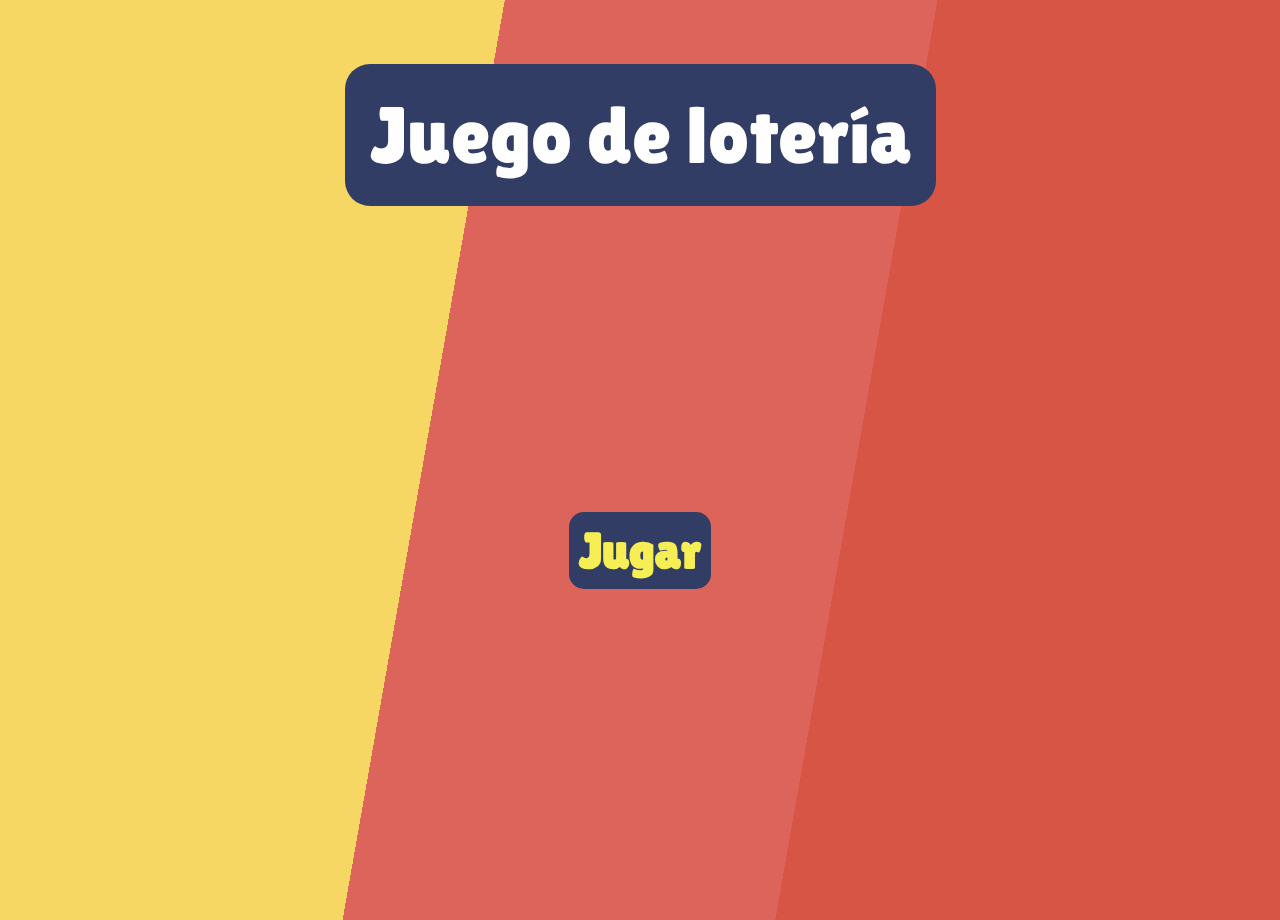
<file: app/index.html>
<!DOCTYPE html>
<html lang="en">
<head>
    <meta charset="UTF-8">
    <meta name="viewport" content="width=device-width, initial-scale=1.0">
    <title>Document</title>
    <link rel="stylesheet" href="css/styles.css">
</head>
<body>
    <div class="container">
        <div class="title-card">
            <h1 id="title">Juego de lotería</h1>
        </div>
        <div class="game-card">
            <button id="playButton">Jugar</button>
        </div>
    </div>
    <script src="js/functions.js"></script>
</body>
</html>
</file>
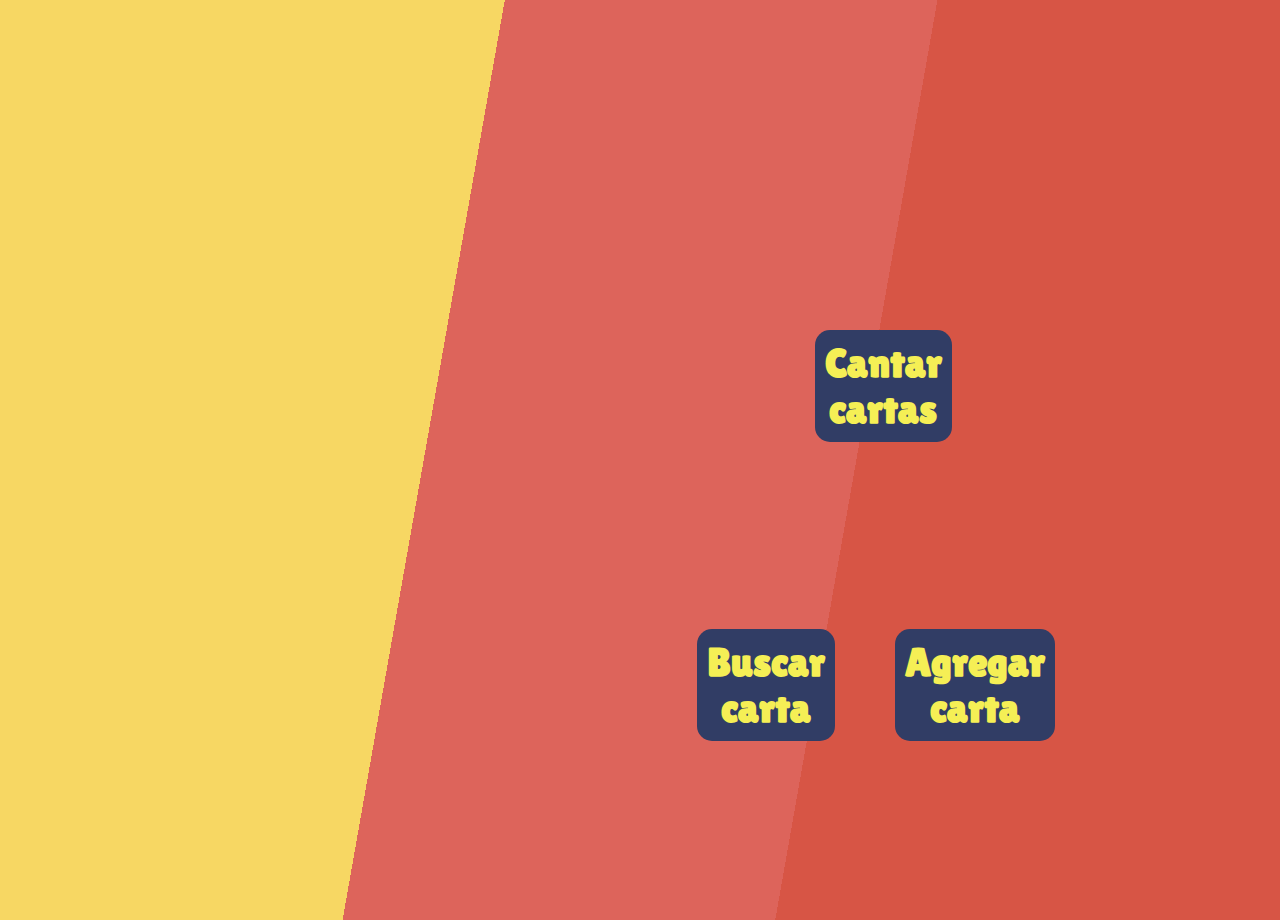
<file: app/views/game.html>
<!DOCTYPE html>
<html lang="en">
<head>
    <meta charset="UTF-8">
    <meta name="viewport" content="width=device-width, initial-scale=1.0">
    <title>Document</title>
    <link rel="stylesheet" href="../css/game_styles.css">
</head>
<body>
    <div class="container">
        <div class="card-board">
            <table id="cards">
                <tbody id = "lottery">

                </tbody>
            </table>
        </div>
        <div class="card-container">
            <div id="current-card">
                
            </div>
            <button id="sing-lottery" class="btn-action">
                Cantar cartas
            </button>
        </div>
        <div class="button-container">
            <button id="search-card" class="btn-action">
                Buscar carta
            </button>
            <button id="add-card" class="btn-action">
                Agregar carta
            </button>
        </div>
        <div id="modal-card" class="modal">
            <div id="modal-card-img" class="modal-content">
                <span id="close-modal" class="close-modal">&times;</span>
                <h2>Carta encontrada:</h2>
                <div id="found-card">

                </div>
            </div>
        </div>

        <div id="modal-form" class="modal">
            <div id="modal-form-content" class="modal-content">
                <span id="close-form" class="close-modal">&times;</span>
                <div id="form-container">
                    <h2>Agregar carta:</h2>
                    <form id="form-card">
                        <label for="name">Nombre:</label>
                        <input type="text" id="name" name="name" required>
                        <label for="img">Imagen:</label>
                        <input type="file" name="img" id="img">
                        <button type="submit" class="btn-action">Agregar</button>
                    </form>
                </div>
            </div>
        </div>

    </div>
</body>
<script src="../js/lottery.js "></script>
</html>
</file>
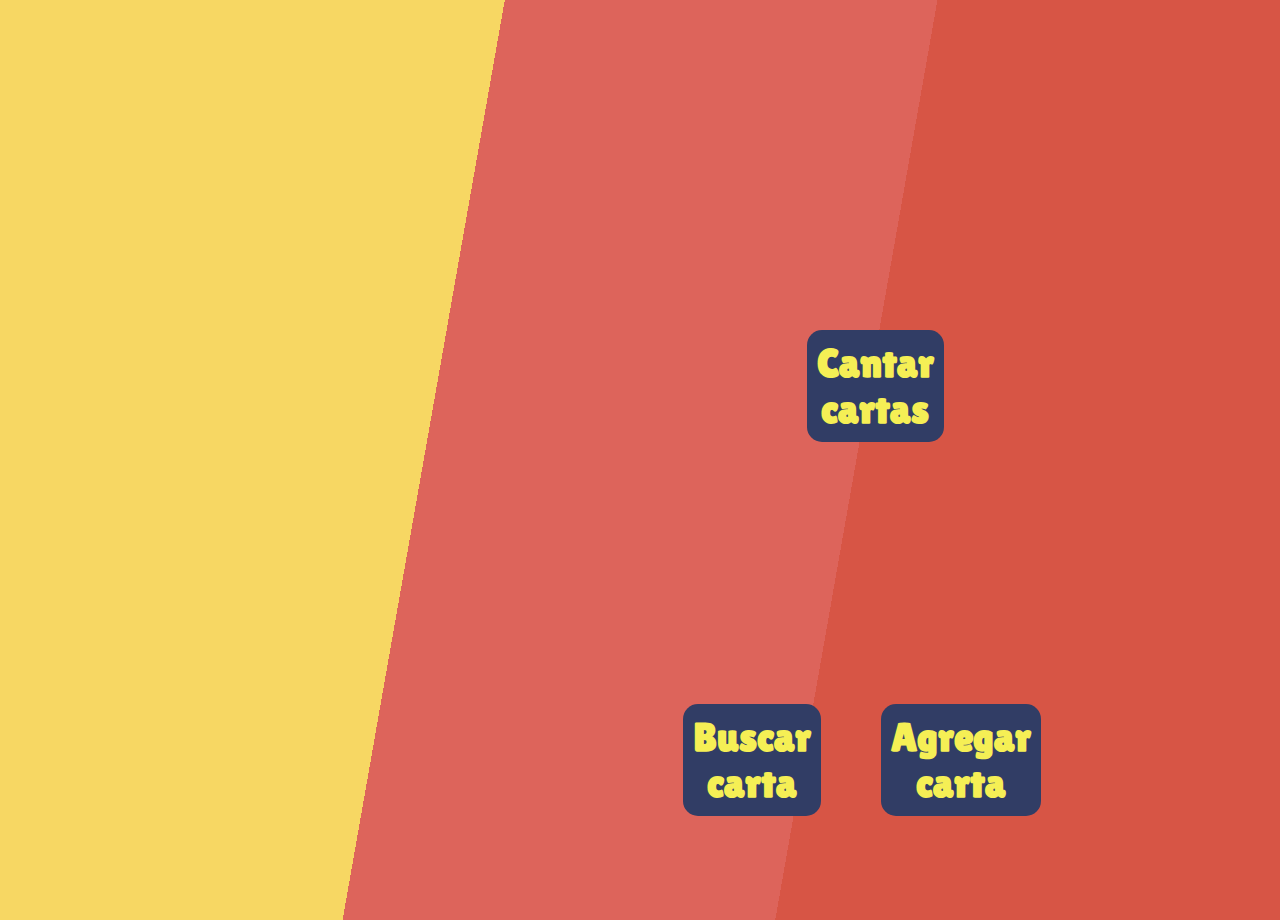
<file: frontend/views/game.html>
<!DOCTYPE html>
<html lang="en">
<head>
    <meta charset="UTF-8">
    <meta name="viewport" content="width=device-width, initial-scale=1.0">
    <title>Document</title>
    <link rel="stylesheet" href="../css/gamestyles.css">
</head>
<body>
    <div class="container">
        <div class="card-board">
            <table id="cards">
                <tbody id = "lottery">

                </tbody>
            </table>
        </div>
        <div class="card-container">
            <div id="current-card">
                
            </div>
            <button id="sing-lottery" class="btn-action">
                Cantar cartas
            </button>
        </div>
        <div class="button-container">
            <button id="search-card" class="btn-action">
                Buscar carta
            </button>
            <button id="add-card" class="btn-action">
                Agregar carta
            </button>
        </div>
        <div id="modal-card" class="modal">
            <div id="modal-card-img" class="modal-content">
                <span id="close-modal" class="close-modal">&times;</span>
                <h2>Carta encontrada:</h2>
                <div id="found-card">

                </div>
            </div>
        </div>

        <div id="modal-form" class="modal">
            <div id="modal-form-content" class="modal-content">
                <span id="close-form" class="close-modal">&times;</span>
                <h2>Agregar carta:</h2>
                <form id="form-card">
                    <label for="new-card-name">Nombre:</label>
                    <input type="text" id="new-card-name" name="new-card-name" required>
                    <label for="new-card-img">Imagen:</label>
                    <input type="file" name="new-card-img" id="new-card-img">
                    <button type="submit" class="btn-action">Agregar</button>
                </form>
            </div>
        </div>

    </div>
</body>
<script src="../js/lottery.js "></script>
</html>
</file>
<file: app/css/styles.css>
@import url('https://fonts.googleapis.com/css2?family=Lilita+One&family=Roboto:ital,wght@0,100;0,300;0,400;0,500;0,700;0,900;1,100;1,300;1,400;1,500;1,700;1,900&display=swap');

*{
    font-family: 'Lilita One', cursive;
}

body {
    background: linear-gradient(100deg, #F7D763 35%, #DD645B 30%, #DD645B 65%, #D75545 65%);
    margin: 0;
    justify-content: center;
    display: flex;
    width: 100%;
    height: 100%;
    align-items: center;
}

.container{
    display: grid;
    grid-template-areas: "title"
                         "game";
    grid-template-rows: 20% 80%;
    margin: 10px;
    height: 100vh;
}

.title-card{
    grid-area: title;
}

#title {
    background-color: #313D65;
    border-radius: 25px;
    padding: 25px;
    font-weight: 500;
    font-size: 80px;
    color: #FEFEFE;
}

.game-card{
    grid-area: game;
    display: flex;
    justify-content: center;
    align-items: center;
}

#playButton{
    background-color: #313D65;
    color: #F5EF55;
    border: none;
    border-radius: 15px;
    padding: 10px;
    font-size: 50px;
    font-weight: 700;
    cursor: pointer;
    transition: 50ms;
}

#playButton:hover{
    background-color: #1b5388;
    color: #F7D763;
    font-size: 52px;
    transition: 50ms;
}
</file>
<file: app/css/game_styles.css>
@import url('https://fonts.googleapis.com/css2?family=Lilita+One&family=Roboto:ital,wght@0,100;0,300;0,400;0,500;0,700;0,900;1,100;1,300;1,400;1,500;1,700;1,900&display=swap');

*{
    font-family: 'Lilita One', cursive;
}

body {
    background: linear-gradient(100deg, #F7D763 35%, #DD645B 30%, #DD645B 65%, #D75545 65%);
    margin: 0;
    justify-content: center;
    display: flex;
    width: 100%;
    height: 100%;
    align-items: center;
}
.container{
    display: grid;
    grid-template-areas: "cardboard cards"
                         "cardboard buttons";
    grid-template-columns: 70% 30%;
    margin: 10px;
    height: 100vh;
}

.card-board{
    grid-area: cardboard;
    margin: 10px;
}

.card-container{
    grid-area: cards;
    margin: 10px;
}

.button-container{
    grid-area: buttons;
    display: flex;
    justify-content: center;
    align-items: center;
    height: 50%;

}

.btn-action{
    background-color: #313D65;
    color: #F5EF55;
    border: none;
    border-radius: 15px;
    padding: 10px;
    font-size: 40px;
    font-weight: 700;
    cursor: pointer;
    transition: background-color 50ms, color 50ms, transform 50ms;
    margin: 30px;
}

.btn-action:hover{
    background-color: #1b5388;
    color: #F7D763;
    transform: scale(1.05);
}

.card-board table#cards {
    border-collapse: collapse;
    border-spacing: 0;
    border-radius: 10px;
    margin: 20px;
}

.card-board table#cards td{
    border: 10px solid #FDFEFF;
    text-align: center;
    font-size: 10px;
    font-weight: 400;
    cursor: pointer;        
}

#current-card {
    height: 280px;
    display: flex;
    justify-content: center;
    align-items: center;
}

#chosen-card {
    border-width: 10px;
    border-color: #1b5388;
    border-radius: 10px;
    margin: auto; 
}

.modal{
    display: none; 
    position: fixed; 
    z-index: 1; 
    padding-top: 200px; 
    left: 0;
    top: 0;
    width: 100%; 
    height: 100%; 
    overflow: auto; 
    background-color: rgba(0,0,0,0.5); 
}

.modal-content {
    position: relative;
    background-color: #313D65;
    margin: auto;
    padding: 20px;
    border: 1px solid #888;
    width: 25%;
    border-radius: 10px;
    display: flex;
    flex-direction: column;
    justify-content: center;
}

.close-modal {
    position: absolute;
    top: 10px;
    right: 10px;
    color: #F5EF55;
    font-size: 30px;
    font-weight: bold;
    cursor: pointer;
    transition: color 0.3s;
}

.close-modal:hover,
.close-modal:focus {
    color: #ffcc00;
    text-decoration: none;
}

#found-card{
    display: flex;
    justify-content: center;
}

.modal-content h2{
    color: #F5EF55;
    font-weight: 500;
    text-align: center;
}

#form-container{
    width: 80%;
    margin: auto;
    display: flex;
    flex-direction: column;
    justify-content: center;
}

#form-card{
    display: flex;
    flex-direction: column;
    justify-content: center;
}

#form-card button.btn-action{
    font-size: 20px;
    font-weight: 300;
}

form#form-card{
    color: #F4E88F;  
}

form#form-card button{
    background-color: #141630;
}
</file>
<file: frontend/css/gamestyles.css>
@import url('https://fonts.googleapis.com/css2?family=Lilita+One&family=Roboto:ital,wght@0,100;0,300;0,400;0,500;0,700;0,900;1,100;1,300;1,400;1,500;1,700;1,900&display=swap');

*{
    font-family: 'Lilita One', cursive;
}

body {
    background: linear-gradient(100deg, #F7D763 35%, #DD645B 30%, #DD645B 65%, #D75545 65%);
    margin: 0;
    justify-content: center;
    display: flex;
    width: 100%;
    height: 100%;
    align-items: center;
}
.container{
    display: grid;
    grid-template-areas: "cardboard cards"
                         "cardboard buttons";
    grid-template-columns: 70% 30%;
    margin: 10px;
    height: 100vh;
}

.card-board{
    grid-area: cardboard;
    margin: 10px;
}

.card-container{
    grid-area: cards;
    margin: 10px;

}

.button-container{
    grid-area: buttons;
    display: flex;
    justify-content: center;
    align-items: center;
    height: 100%;

}

.btn-action{
    background-color: #313D65;
    color: #F5EF55;
    border: none;
    border-radius: 15px;
    padding: 10px;
    font-size: 40px;
    font-weight: 700;
    cursor: pointer;
    transition: background-color 50ms, color 50ms, transform 50ms;
    margin: 30px;
}

.btn-action:hover{
    background-color: #1b5388;
    color: #F7D763;
    transform: scale(1.05);
}

.card-board table#cards {
    border-collapse: collapse;
    border-spacing: 0;
    border-radius: 10px;
}

.card-board table#cards td{
    border: 10px solid #FDFEFF;
    text-align: center;
    font-size: 10px;
    font-weight: 400;
    cursor: pointer;        
}

#current-card {
    width: 70px;
    height: 280px;
    display: flex;
    justify-content: center;
    align-items: center;
}

#chosen-card {
    border-width: 10px;
    border-color: #1b5388;
    border-radius: 10px;
    margin: auto; 
}

.modal{
    display: none; 
    position: fixed; 
    z-index: 1; 
    padding-top: 200px; 
    left: 0;
    top: 0;
    width: 100%; 
    height: 100%; 
    overflow: auto; 
    background-color: rgba(0,0,0,0.5); 
}

.modal-content {
    position: relative;
    background-color: #313D65;
    margin: auto;
    padding: 20px;
    border: 1px solid #888;
    width: 25%;
    border-radius: 10px;
    display: flex;
    flex-direction: column;
    justify-content: center;
}

.close-modal {
    position: absolute;
    top: 10px;
    right: 10px;
    color: #F5EF55;
    font-size: 30px;
    font-weight: bold;
    cursor: pointer;
    transition: color 0.3s;
}

.close-modal:hover,
.close-modal:focus {
    color: #ffcc00;
    text-decoration: none;
}

#found-card{
    display: flex;
    justify-content: center;
}

.modal-content h2{
    color: #F5EF55;
    font-weight: 500;
    text-align: center;
}

#modal-form-content{
    display: flex;
    flex-direction: column;
    justify-content: center;
    align-items: center;
}

#form-card button.btn-action{
    font-size: 20px;
    font-weight: 300;
}
</file>
